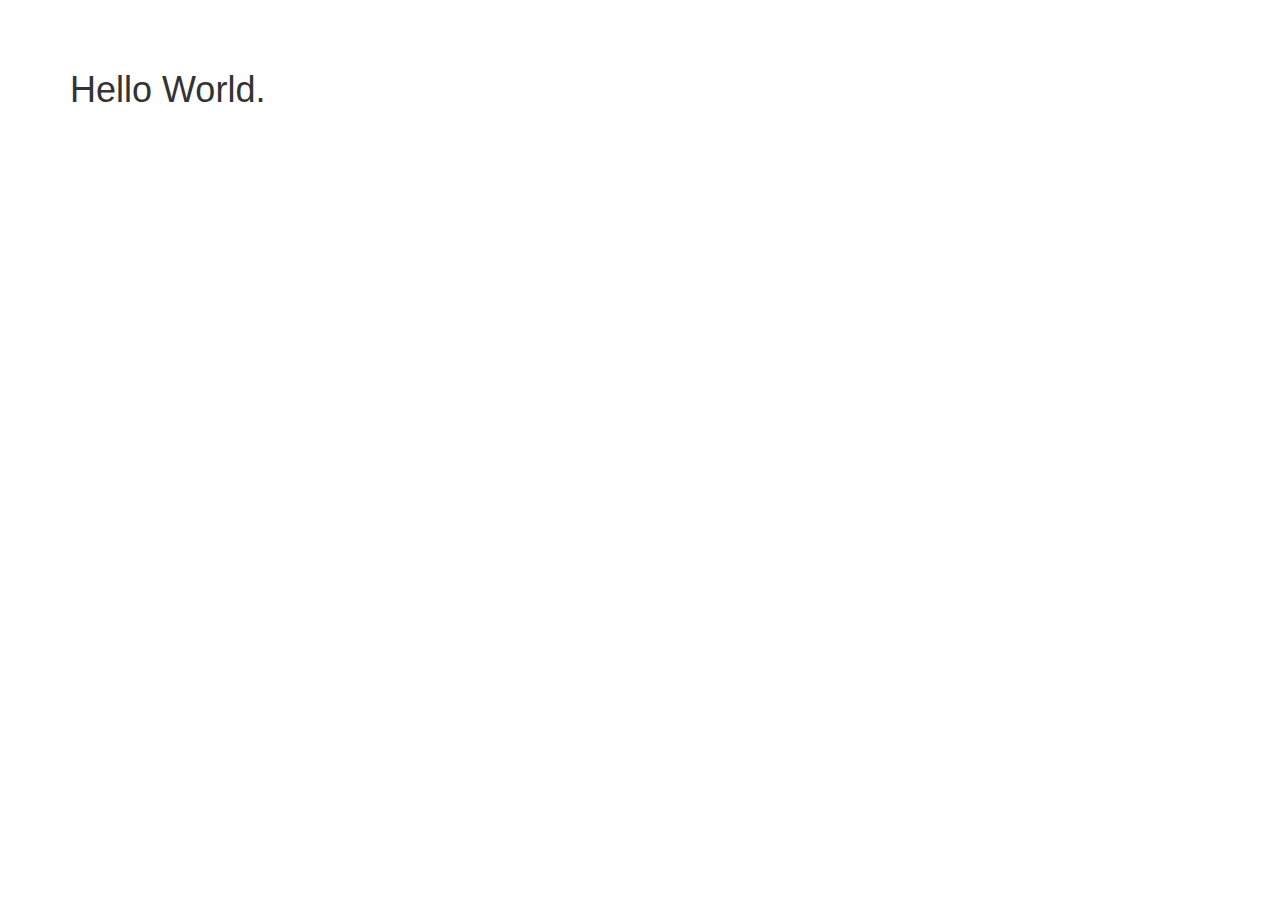
<file: index.html>
﻿<!DOCTYPE html>

<html lang="en" xmlns="http://www.w3.org/1999/xhtml">
<head>
    <meta charset="utf-8">
    <meta http-equiv="X-UA-Compatible" content="IE=edge">
    <meta name="viewport" content="width=device-width, initial-scale=1">
    <!-- The above 3 meta tags *must* come first in the head; any other head content must come *after* these tags -->
    <meta name="description" content="">
    <meta name="author" content="">
    <link rel="icon" href="">

    <title>CAM94</title>

    <!-- Bootstrap core CSS -->
    <link href="css/bootstrap.css" rel="stylesheet">

    <!-- IE10 viewport hack for Surface/desktop Windows 8 bug -->
    <link href="css/ie10-viewport-bug-workaround.css" rel="stylesheet">

    <!-- Custom styles for this template -->
    <link href="css/styles.css" rel="stylesheet">
    <link href="css/jumbotron.css" rel="stylesheet">
    <link rel=stylesheet type=text/css href="css/bootstrap-theme.css">
</head>


<body class="container marketing">
    <h1>Hello World.</h1>

</html>
</file>
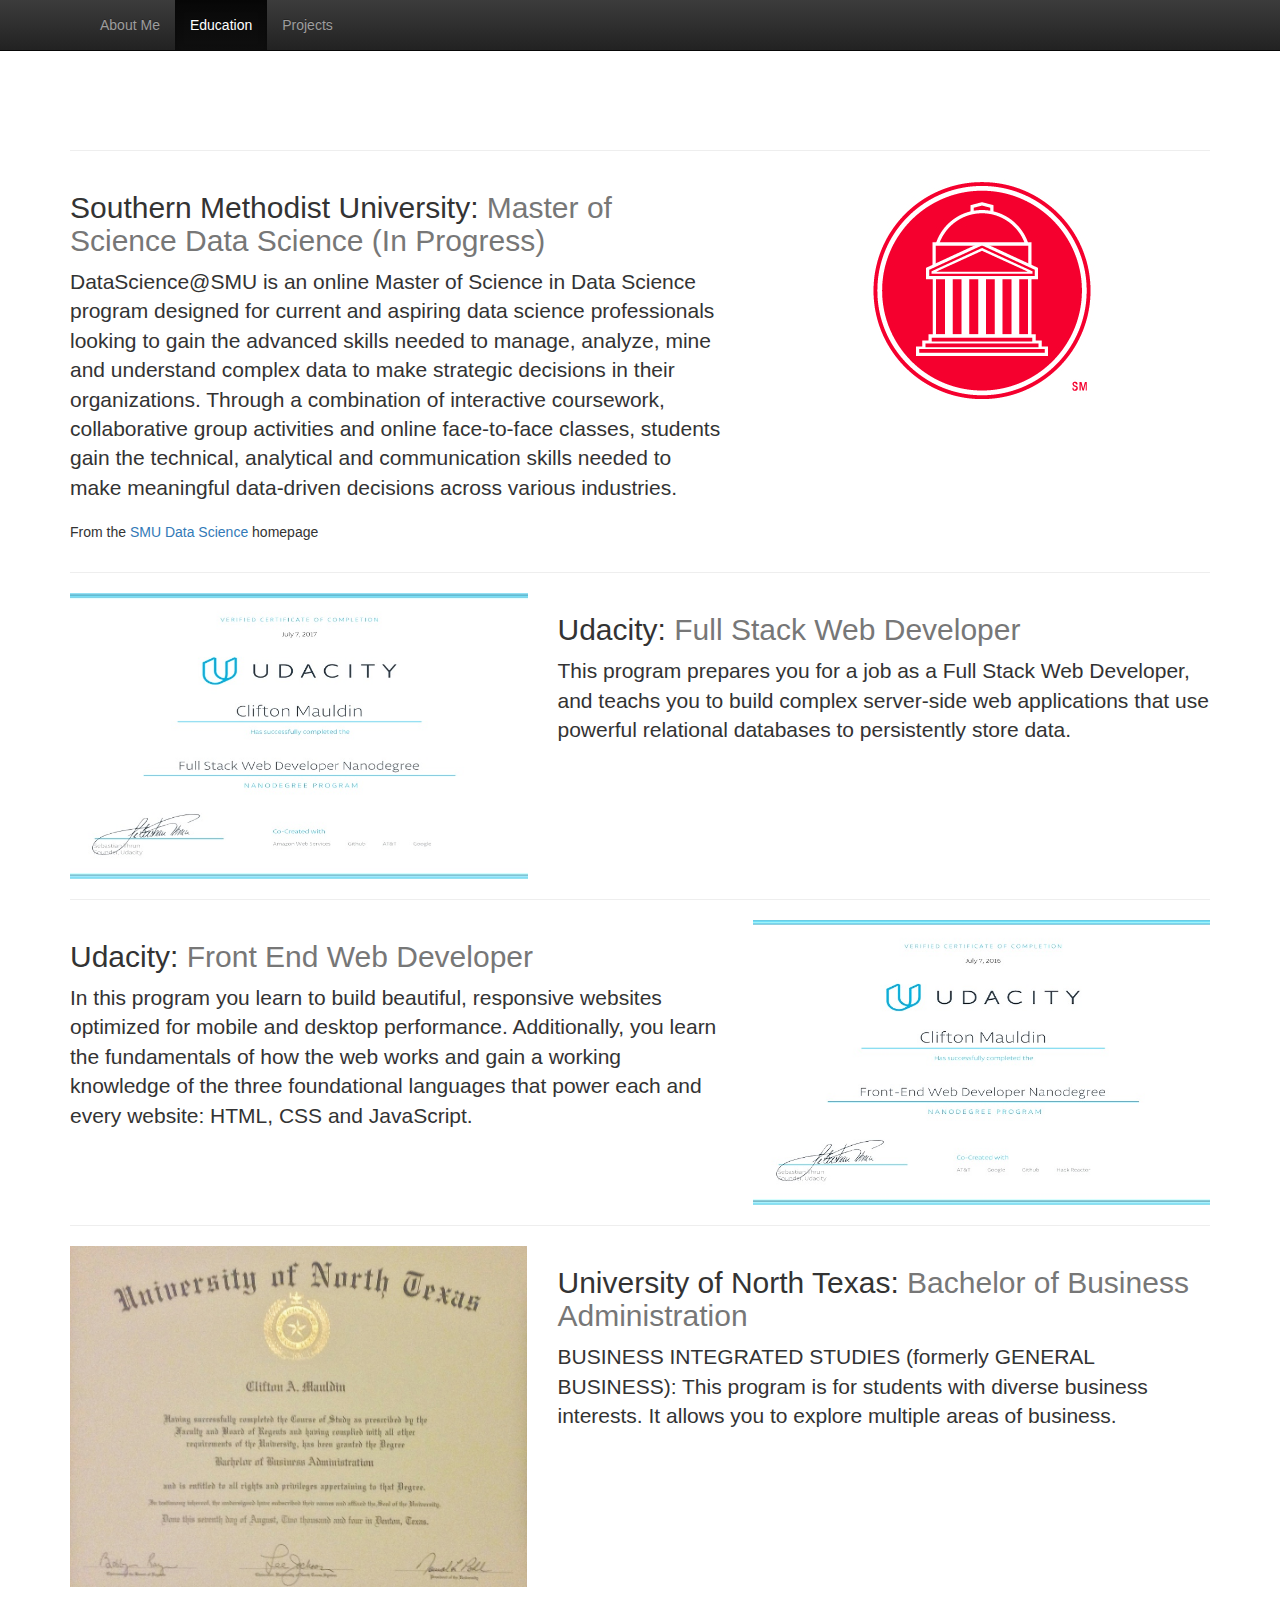
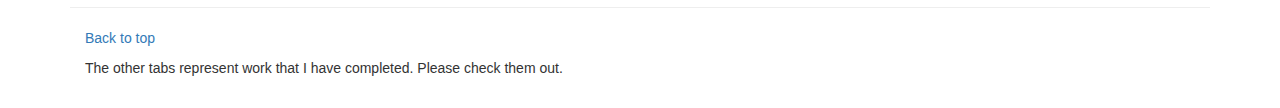
<file: education.html>
<!DOCTYPE html>

<html lang="en" xmlns="http://www.w3.org/1999/xhtml">
<head>
    <meta charset="utf-8">
    <meta http-equiv="X-UA-Compatible" content="IE=edge">
    <meta name="viewport" content="width=device-width, initial-scale=1">
    <!-- The above 3 meta tags *must* come first in the head; any other head content must come *after* these tags -->
    <meta name="description" content="">
    <meta name="author" content="">
    <link rel="icon" href="">

    <title>CAM94</title>

    <!-- Bootstrap core CSS -->
    <link href="css/bootstrap.css" rel="stylesheet">

    <!-- IE10 viewport hack for Surface/desktop Windows 8 bug -->
    <link href="css/ie10-viewport-bug-workaround.css" rel="stylesheet">

    <!-- Custom styles for this template -->
    <link href="css/styles.css" rel="stylesheet">
    <link href="css/jumbotron.css" rel="stylesheet">
    <link rel=stylesheet type=text/css href="css/bootstrap-theme.css">
</head>


<body class="container marketing">
    <nav class="navbar navbar-expand-md navbar-inverse navbar-fixed-top">
        <div class="container">
            <div class="navbar-header">
                    <button type="button" class="navbar-toggle collapsed" data-toggle="collapse" data-target="#navbar" aria-expanded="false" aria-controls="navbar">
                    <span class="sr-only">Toggle navigation</span>
                    <span class="icon-bar"></span>
                    <span class="icon-bar"></span>
                    <span class="icon-bar"></span>
                    </button>
                <a class="navbar-brand" href="#"></a>
            </div>
            <div id="navbar" class="navbar-collapse collapse">
                <ul class="nav navbar-nav">
                    <li><a href="index.html">About Me</a></li>
                    <li class="active"><a href="education.html">Education</a></li>
                    <li><a href="projects.html">Projects</a></li>

                </ul>
            </div>
        </div>
    </nav>
    <br>
    </br>
    <main role="main">
      <br>
      </br>

      <!-- START THE FEATURETTES -->
      <hr class="featurette-divider">
      <div class="row featurette">
        <div class="col-md-7 col-md-7">
          <h2 class="featurette-heading">Southern Methodist University: <span class="text-muted">Master of Science Data Science (In Progress)</span></h2>
          <p class="lead">DataScience@SMU is an online Master of Science in Data Science program designed for current and aspiring data science professionals looking to gain the advanced skills needed to manage, analyze, mine and understand complex data to make strategic decisions in their organizations. Through a combination of interactive coursework, collaborative group activities and online face-to-face classes, students gain the technical, analytical and communication skills needed to make meaningful data-driven decisions across various industries.</p>
          <p>From the <a href="https://datascience.smu.edu" target="_blank">SMU Data Science</a> homepage</p>
        </div>
        <div class="col-md-5 col-md-5">
          <img class="featurette-image img-responsive center-block" data-src="holder.js/600x600/auto" src="img/SMULogoR.jpg" alt="Generic placeholder image">
        </div>
      </div>
      <hr class="featurette-divider">

      <div class="row featurette">
        <div class="col-md-7 col-md-push-5">
          <h2 class="featurette-heading">Udacity: <span class="text-muted">Full Stack Web Developer</span></h2>
          <p class="lead">This program prepares you for a job as a Full Stack Web Developer, and teachs you to build complex server-side web applications that use powerful relational databases to persistently store data.</p>
        </div>
        <div class="col-md-5 col-md-pull-7">
          <img class="featurette-image img-responsive center-block" data-src="holder.js/600x600/auto" src="img/FSND_Cert.jpg" alt="Generic placeholder image">
        </div>
      </div>

      <hr class="featurette-divider">

      <div class="row featurette">
        <div class="col-md-7">
          <h2 class="featurette-heading">Udacity: <span class="text-muted">Front End Web Developer</span></h2>
          <p class="lead">In this program you learn to build beautiful, responsive websites optimized for mobile and desktop performance. Additionally, you learn the fundamentals of how the web works and gain a working knowledge of the three foundational languages that power each and every website: HTML, CSS and JavaScript.</p>
        </div>
        <div class="col-md-5">
          <img class="featurette-image img-responsive center-block" data-src="holder.js/600x600/auto" src="img/FEND_Cert.jpg" alt="Generic placeholder image">
        </div>
      </div>

      <hr class="featurette-divider">

      <div class="row featurette">
        <div class="col-md-7 col-md-push-5">
          <h2 class="featurette-heading">University of North Texas: <span class="text-muted">Bachelor of Business Administration</span></h2>
          <p class="lead">BUSINESS INTEGRATED STUDIES (formerly GENERAL BUSINESS): This program is for students with diverse business interests. It allows you to explore multiple areas of business.</p>
        </div>
        <div class="col-md-5 col-md-pull-7">
          <img class="featurette-image img-responsive center-block" data-src="holder.js/600x600/auto" src="img/unt_degree.jpg" alt="Generic placeholder image">
        </div>
      </div>

      <hr class="featurette-divider">
    </main>
    <!-- FOOTER -->
    <footer class="container">
        <p class="float-right"><a href="#">Back to top</a></p>
        <p>
            The other tabs represent work that I have completed.  Please check them out.
        </p>
        
    </footer>

    <!-- Bootstrap core JavaScript
    ================================================== -->
    <!-- Placed at the end of the document so the pages load faster -->
    <script src="js/jquery.min.js"></script>
    <script src="js/bootstrap.js"></script>
    <!-- Just to make our placeholder images work. Don't actually copy the next line! -->
    <script src="js/holder.min.js"></script>
    <!-- IE10 viewport hack for Surface/desktop Windows 8 bug -->
    <script src="js/ie10-viewport-bug-workaround.js"></script>
    <script src="js/app2.js"></script>
</body>

</html>
</file>
<file: css/styles.css>
body {
  padding-bottom: 20px;
}

.navbar {
  margin-bottom: 20px;
}

.top-image {
  max-width: 300px;
}

.card-size {
  max-width: 400px;
}

.image-height {
  height: 300px;
}

.project-iframe {
  width: 100%;
  height: 600px;
}
</file>
<file: css/jumbotron.css>
/* Move down content because we have a fixed navbar that is 50px tall */
body {
  padding-top: 50px;
  padding-bottom: 20px;
}

.contact_link {
	
}
</file>
<file: css/ie10-viewport-bug-workaround.css>
/*!
 * IE10 viewport hack for Surface/desktop Windows 8 bug
 * Copyright 2014-2015 Twitter, Inc.
 * Licensed under MIT (https://github.com/twbs/bootstrap/blob/master/LICENSE)
 */

/*
 * See the Getting Started docs for more information:
 * http://getbootstrap.com/getting-started/#support-ie10-width
 */
@-ms-viewport     { width: device-width; }
@-o-viewport      { width: device-width; }
@viewport         { width: device-width; }
</file>
